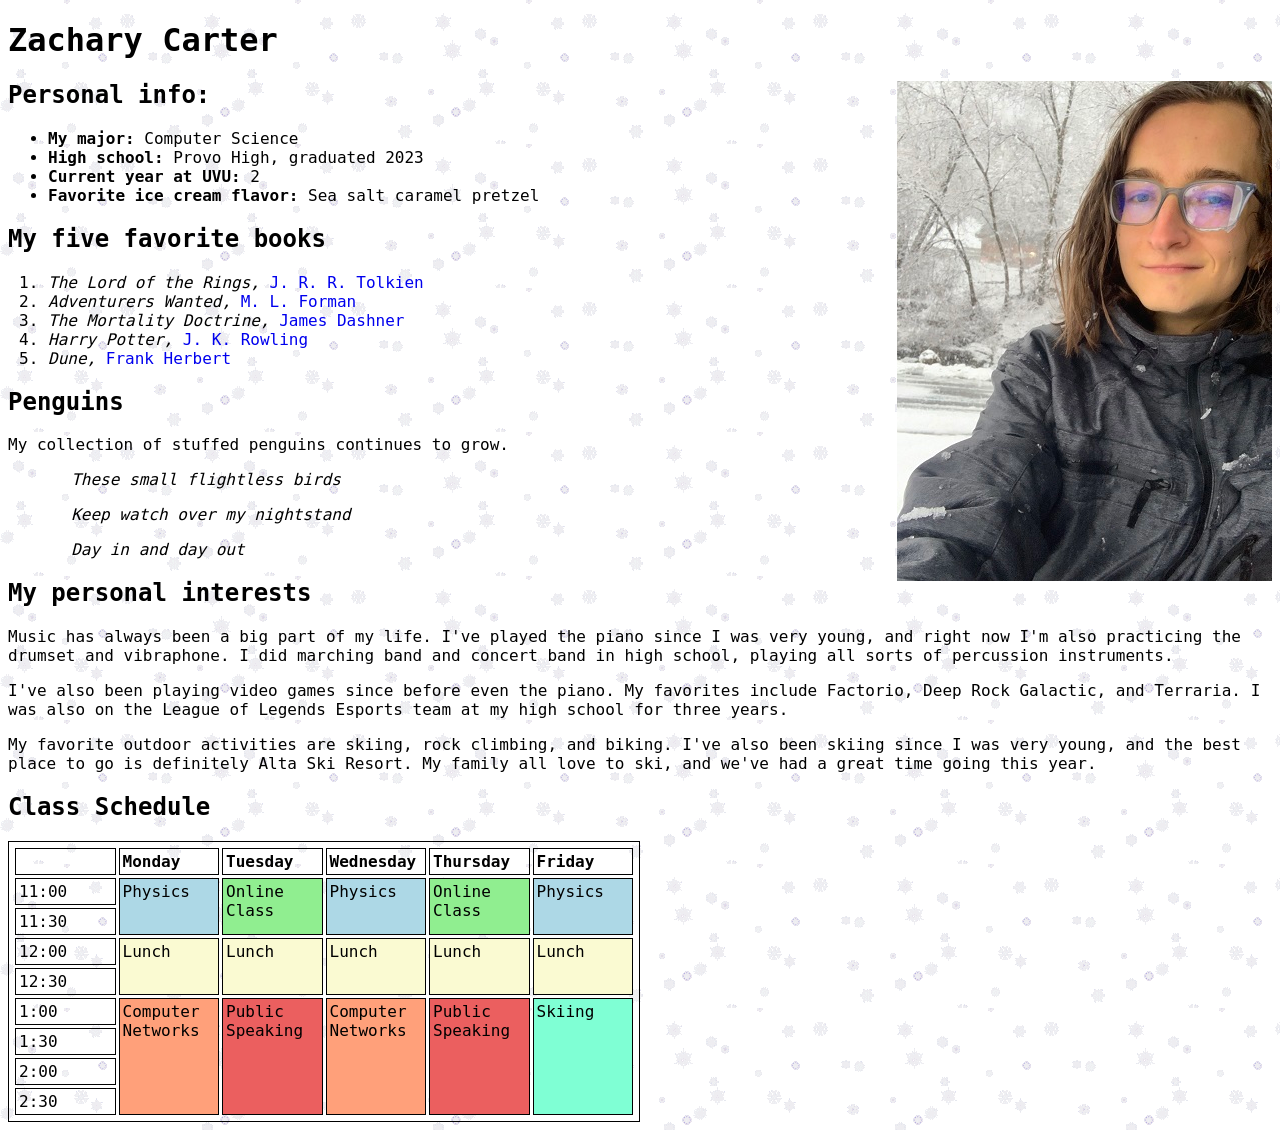
<file: 2550 web dev 1/proj1 about me/index.html>
<!DOCTYPE html>
<!--
 
Project:  Project1-About Me
Name: Zachary Carter
Submitted: 1/15/25
 
I declare that the following source code was written by me, or provided
by the instructor for this project. I understand that copying source
code from any other source, providing source code to another student, 
or leaving my code on a public web site constitutes cheating.
I acknowledge that  If I am found in violation of this policy this may result
in a zero grade, a permanent record on file and possibly immediate failure of the class.
 
-->
<html lang="en">
<head>
    <title>About Zachary Carter</title>
    <link rel="stylesheet" href="style.css">
</head>

<body>
    <header>
        <h1>Zachary Carter</h1>
        <img src="selfie.jpeg" alt="Picture of me" class="right">
    </header>

    <main>
        <h2>Personal info:</h2>
        <ul>
            <li><b>My major:</b> Computer Science</li>
            <li><b>High school:</b> Provo High, graduated 2023</li>
            <li><b>Current year at UVU:</b> 2</li>
            <li><b>Favorite ice cream flavor:</b> Sea salt caramel pretzel</li>
        </ul>

        <h2>My five favorite books</h2>
        <ol>
            <li><cite>The Lord of the Rings, </cite>
                <a href="https://www.tolkienestate.com">J. R. R. Tolkien</a></li>
            <li><cite>Adventurers Wanted, </cite>
                <a href="https://shadowmountain.com/author-book/m-l-forman/">M. L. Forman</a></li>
            <li><cite>The Mortality Doctrine, </cite>
                <a href="https://www.jamesdashner.com/">James Dashner</a></li>
            <li><cite>Harry Potter, </cite>
                <a href="https://www.jkrowling.com">J. K. Rowling</a></li>
            <li><cite>Dune, </cite>
                <a href="https://en.wikipedia.org/wiki/Frank_Herbert">Frank Herbert</a></li>
        </ol>

        <h2>Penguins</h2>
        <p>My collection of stuffed penguins continues to grow.</p>
        <div class="center">
        <p><i>These small flightless birds</i></p>
        <p><i>Keep watch over my nightstand</i></p>
        <p><i>Day in and day out</i></p>
        </div>

        <h2>My personal interests</h2>
        <p>
            Music has always been a big part of my life. I've played the piano since I was
            very young, and right now I'm also practicing the drumset and vibraphone. I did
            marching band and concert band in high school, playing all sorts of percussion instruments.
        </p>
        <p>
            I've also been playing video games since before even the piano. My favorites include
            Factorio, Deep Rock Galactic, and Terraria. I was also on the League of Legends
            Esports team at my high school for three years.
        </p>
        <p>
            My favorite outdoor activities are skiing, rock climbing, and biking. I've also
            been skiing since I was very young, and the best place to go is definitely Alta Ski
            Resort. My family all love to ski, and we've had a great time going this year.
        </p>

        <h2>Class Schedule</h2>
        <table>
            <tr>
                <th></th>
                <th>Monday</th>
                <th>Tuesday</th>
                <th>Wednesday</th>
                <th>Thursday</th>
                <th>Friday</th>
            </tr>
            <tr>
                <td>11:00</td>
                <td rowspan="2" class="physics">Physics</td>
                <td rowspan="2" class="online">Online Class</td>
                <td rowspan="2" class="physics">Physics</td>
                <td rowspan="2" class="online">Online Class</td>
                <td rowspan="2" class="physics">Physics</td>
            </tr>
            <tr>
                <td>11:30</td>
            </tr>
            <tr>
                <td>12:00</td>
                <td rowspan="2" class="lunch">Lunch</td>
                <td rowspan="2" class="lunch">Lunch</td>
                <td rowspan="2" class="lunch">Lunch</td>
                <td rowspan="2" class="lunch">Lunch</td>
                <td rowspan="2" class="lunch">Lunch</td>
            </tr>
            <tr>
                <td>12:30</td>
            </tr>
            <tr>
                <td>1:00</td>
                <td rowspan="4" class="networks">Computer Networks</td>
                <td rowspan="4" class="speaking">Public Speaking</td>
                <td rowspan="4" class="networks">Computer Networks</td>
                <td rowspan="4" class="speaking">Public Speaking</td>
                <td rowspan="4" class="skiing">Skiing</td>
            </tr>
            <tr>
                <td>1:30</td>
            </tr>
            <tr>
                <td>2:00</td>
            </tr>
            <tr>
                <td>2:30</td>
            </tr>
        </table>
    </main>
</body>

</html>
</file>
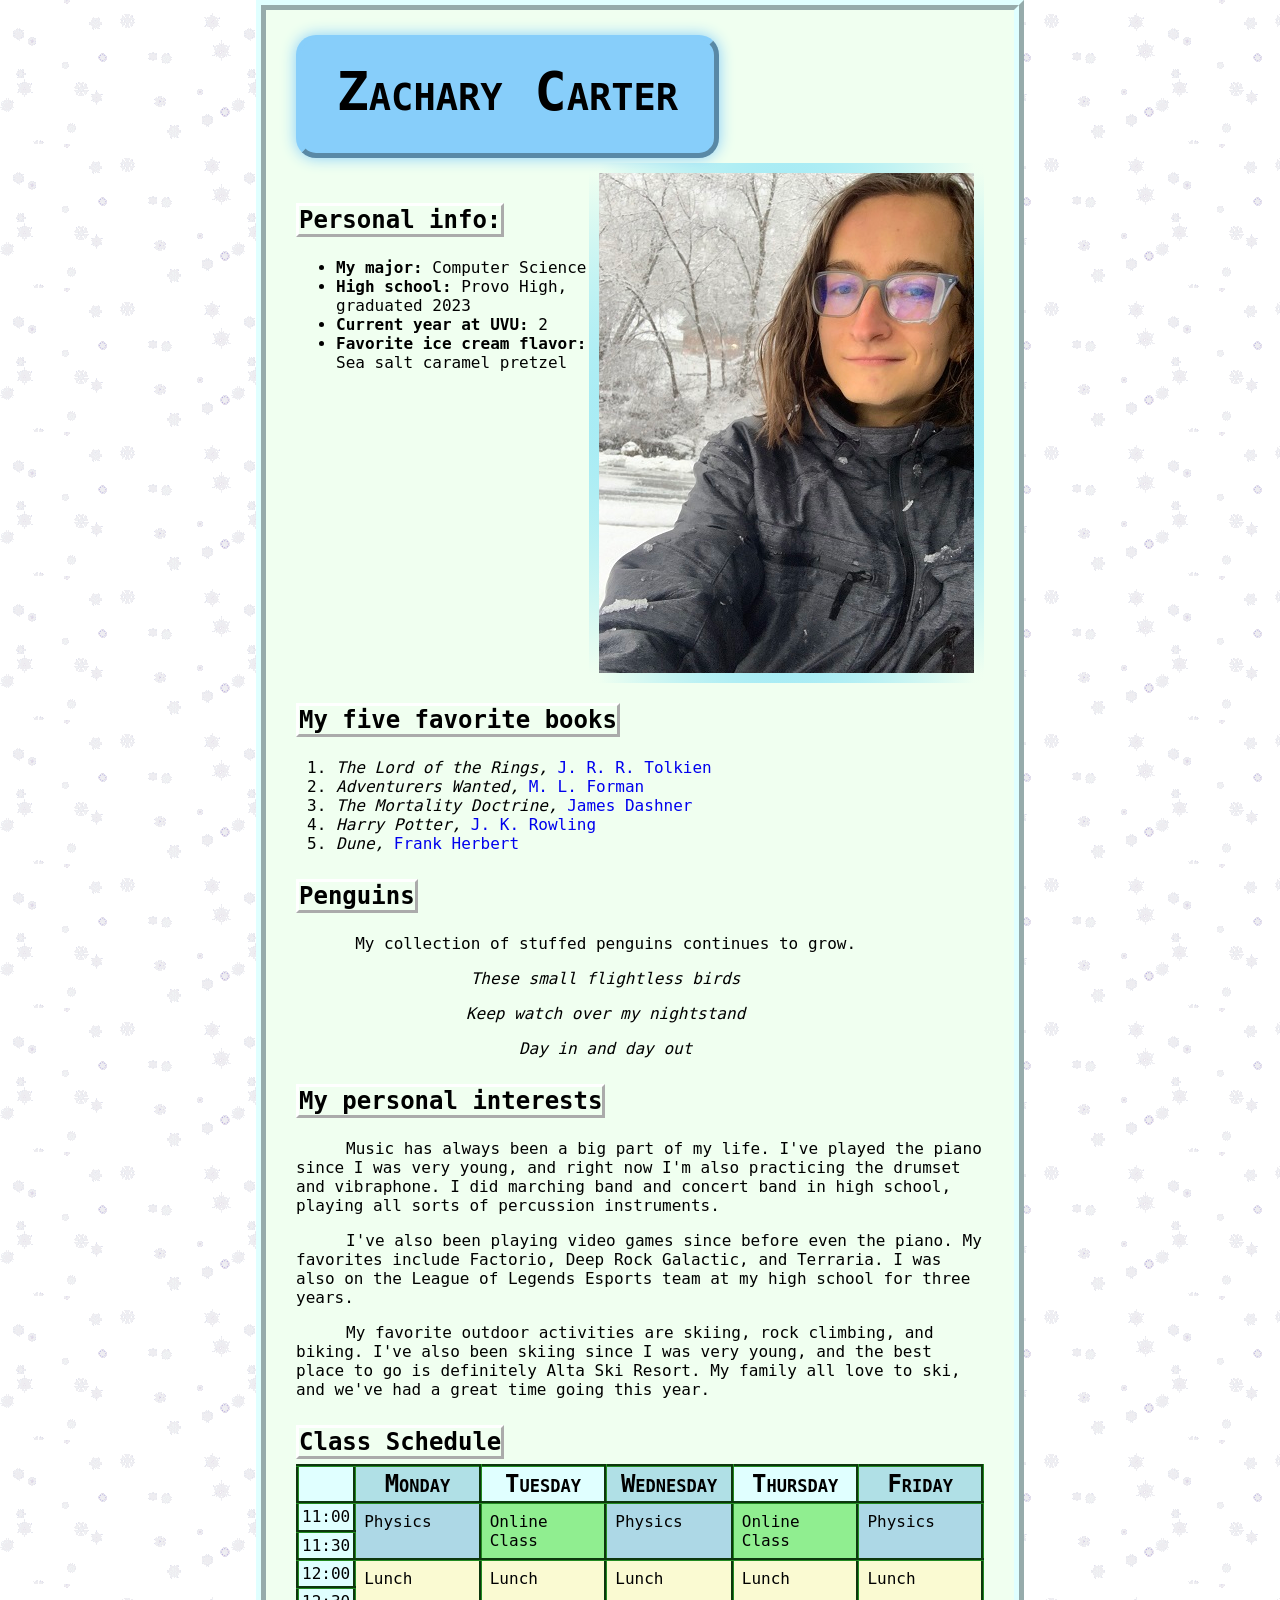
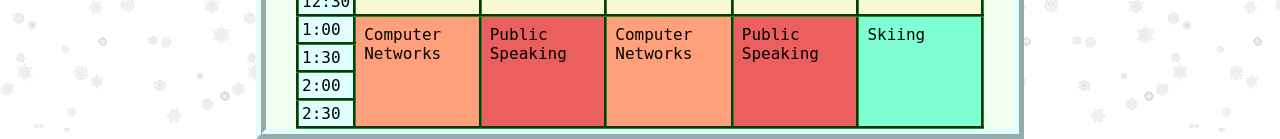
<file: 2550 web dev 1/proj2 about me CSS/index.html>
<!DOCTYPE html>
<!--
 
Project:  Project2-About Me CSS
Name: Zachary Carter
Submitted: 1/29/25
 
I declare that the following source code was written by me, or provided
by the instructor for this project. I understand that copying source
code from any other source, providing source code to another student, 
or leaving my code on a public web site constitutes cheating.
I acknowledge that  If I am found in violation of this policy this may result
in a zero grade, a permanent record on file and possibly immediate failure of the class.
 
-->
<html lang="en">
<head>
    <title>About Zachary Carter</title>
    <link rel="stylesheet" href="css/style.css">
</head>

<body>
    <div class="main-background">
    <header>
        <h1>Zachary Carter</h1>
        <img src="images/selfie.jpeg" alt="Picture of me" class="right">
    </header>

    <main>
        <h2>Personal info:</h2>
        <ul>
            <li><b>My major:</b> Computer Science</li>
            <li><b>High school:</b> Provo High, graduated 2023</li>
            <li><b>Current year at UVU:</b> 2</li>
            <li><b>Favorite ice cream flavor:</b> Sea salt caramel pretzel</li>
        </ul>

        <h2>My five favorite books</h2>
        <ol>
            <li><cite>The Lord of the Rings, </cite>
                <a href="https://www.tolkienestate.com">J. R. R. Tolkien</a></li>
            <li><cite>Adventurers Wanted, </cite>
                <a href="https://shadowmountain.com/author-book/m-l-forman/">M. L. Forman</a></li>
            <li><cite>The Mortality Doctrine, </cite>
                <a href="https://www.jamesdashner.com/">James Dashner</a></li>
            <li><cite>Harry Potter, </cite>
                <a href="https://www.jkrowling.com">J. K. Rowling</a></li>
            <li><cite>Dune, </cite>
                <a href="https://en.wikipedia.org/wiki/Frank_Herbert">Frank Herbert</a></li>
        </ol>

        <h2>Penguins</h2>
        <div class="center">
        <p>My collection of stuffed penguins continues to grow.</p>
        <p><i>These small flightless birds</i></p>
        <p><i>Keep watch over my nightstand</i></p>
        <p><i>Day in and day out</i></p>
        </div>

        <h2>My personal interests</h2>
        <div class="interests">
        <p>
            Music has always been a big part of my life. I've played the piano since I was
            very young, and right now I'm also practicing the drumset and vibraphone. I did
            marching band and concert band in high school, playing all sorts of percussion instruments.
        </p>
        <p>
            I've also been playing video games since before even the piano. My favorites include
            Factorio, Deep Rock Galactic, and Terraria. I was also on the League of Legends
            Esports team at my high school for three years.
        </p>
        <p>
            My favorite outdoor activities are skiing, rock climbing, and biking. I've also
            been skiing since I was very young, and the best place to go is definitely Alta Ski
            Resort. My family all love to ski, and we've had a great time going this year.
        </p>
        </div>

        <h2>Class Schedule</h2>
        <table>
            <tr>
                <th></th>
                <th>Monday</th>
                <th>Tuesday</th>
                <th>Wednesday</th>
                <th>Thursday</th>
                <th>Friday</th>
            </tr>
            <tr>
                <td>11:00</td>
                <td rowspan="2" class="physics">Physics</td>
                <td rowspan="2" class="online">Online Class</td>
                <td rowspan="2" class="physics">Physics</td>
                <td rowspan="2" class="online">Online Class</td>
                <td rowspan="2" class="physics">Physics</td>
            </tr>
            <tr>
                <td>11:30</td>
            </tr>
            <tr>
                <td>12:00</td>
                <td rowspan="2" class="lunch">Lunch</td>
                <td rowspan="2" class="lunch">Lunch</td>
                <td rowspan="2" class="lunch">Lunch</td>
                <td rowspan="2" class="lunch">Lunch</td>
                <td rowspan="2" class="lunch">Lunch</td>
            </tr>
            <tr>
                <td>12:30</td>
            </tr>
            <tr>
                <td>1:00</td>
                <td rowspan="4" class="networks">Computer Networks</td>
                <td rowspan="4" class="speaking">Public Speaking</td>
                <td rowspan="4" class="networks">Computer Networks</td>
                <td rowspan="4" class="speaking">Public Speaking</td>
                <td rowspan="4" class="skiing">Skiing</td>
            </tr>
            <tr>
                <td>1:30</td>
            </tr>
            <tr>
                <td>2:00</td>
            </tr>
            <tr>
                <td>2:30</td>
            </tr>
        </table>
    </main>
    </div>
</body>

</html>
</file>
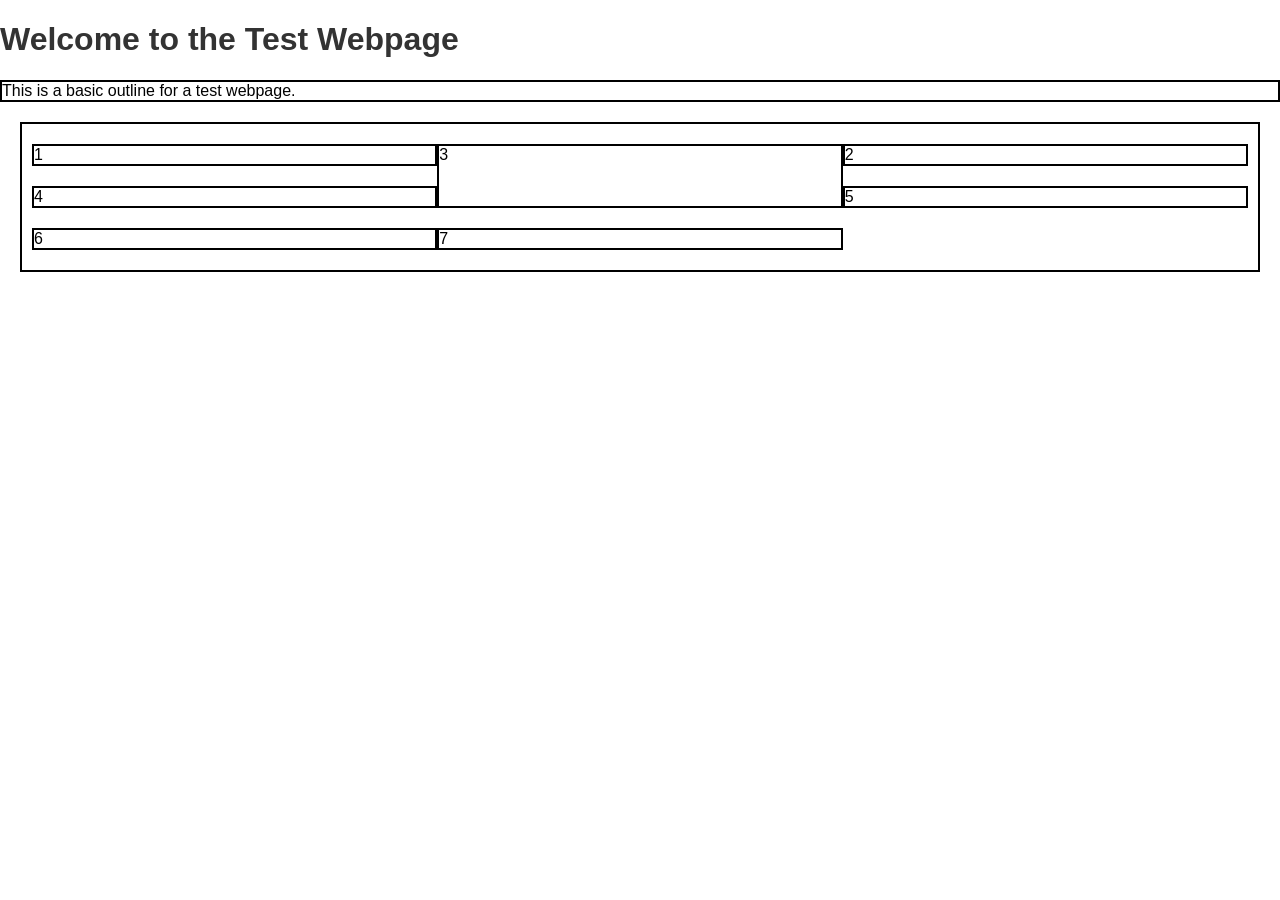
<file: 2550 web dev 1/test.html>
<!DOCTYPE html>
<html lang="en">
<head>
    <meta charset="UTF-8">
    <meta name="viewport" content="width=device-width, initial-scale=1.0">
    <style>
        body {
            font-family: Arial, sans-serif;
            margin: 0;
            padding: 0;
        }
        h1 {
            color: #333;
        }
        p {
            margin: 10px 0;
            border: 2px solid black;
        }
        div {
            margin: 20px;
            padding: 10px;
        }
    </style>
    <title>Test Webpage</title>
</head>
<body>
    <h1>Welcome to the Test Webpage</h1>
    <p>This is a basic outline for a test webpage.</p>
    <div style="display: grid; grid-template-columns: auto auto auto; border: 2px solid black">
        <p>1</p>
        <p>2</p>
        <p style="grid-column: 2 / 3; grid-row: 1 / 3;">3</p>
        <p>4</p>
        <p>5</p>
        <p>6</p>
        <p>7</p>
    </div>
</body>
</html>
</file>
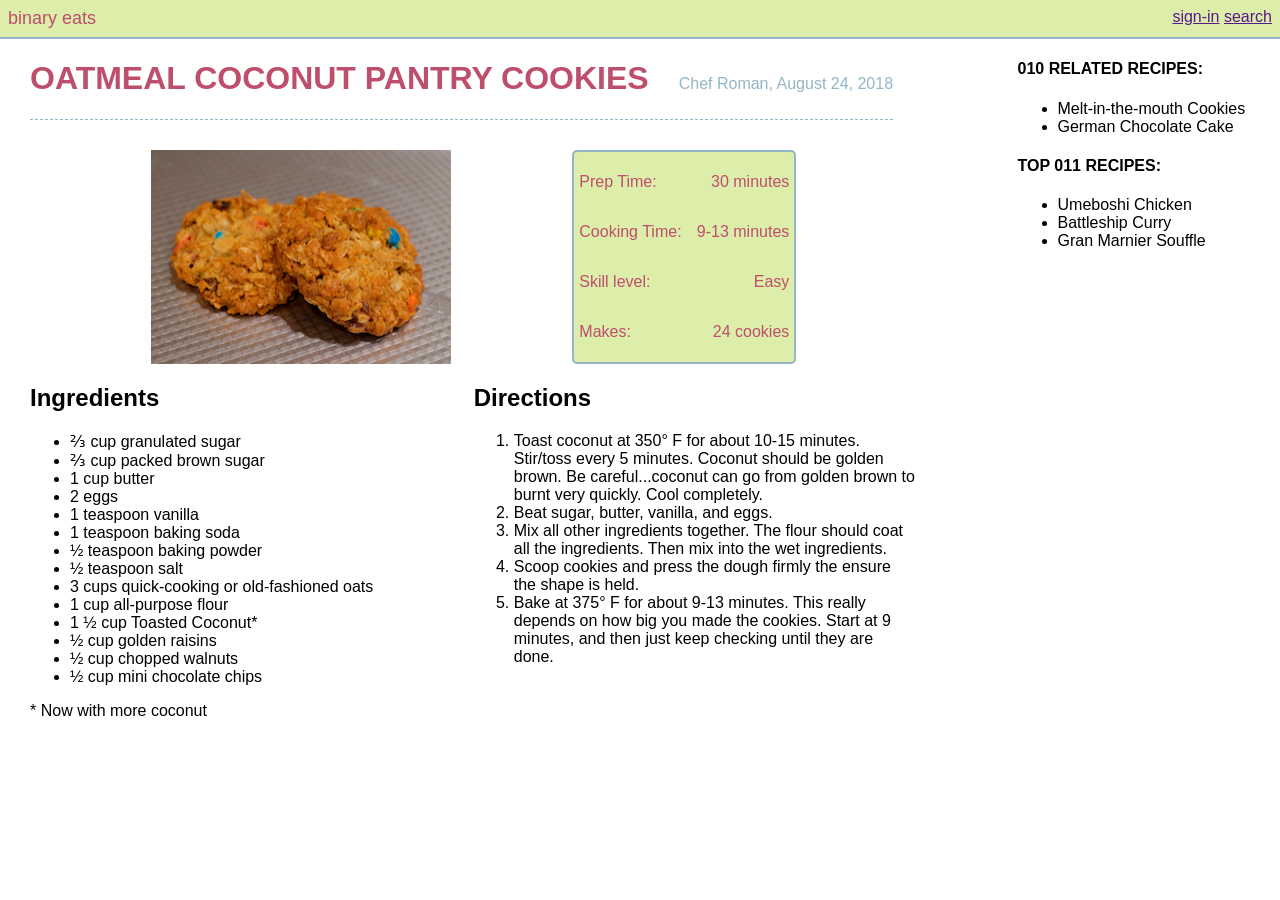
<file: 2550 web dev 1/midterm lab/oatmeal_cookies.html>
<!DOCTYPE html>
<html lang="en">
   <head>
      <meta charset="UTF-8">
      <title>binary eats - Oatmeal Coconut Pantry Cookies</title>
      <link href="styles.css" rel="stylesheet">
   </head>

   <body>
      <header>
         <div class="logo">binary eats</div>
         <div>
            <a href="">sign-in</a>
            <a href="">search</a>
         </div>
      </header>
      <div class="content">
         <div class="main-content">
            <div class="title">
               <h1>OATMEAL COCONUT PANTRY COOKIES</h1>
               <p>Chef Roman, August 24, 2018</p>
            </div>
            <div class="summary">
               <img src="oatmealCookie_small.jpg" alt="Photo of two of the world's best oatmeal cookies">
               <div>
                  <div>
                     <p>Prep Time:</p>
                     <p>30 minutes</p>
                  </div>
                  <div>
                     <p>Cooking Time:</p>
                     <p>9-13 minutes</p>
                  </div>
                  <div>
                     <p>Skill level:</p>
                     <p>Easy</p>
                  </div>
                  <div>
                     <p>Makes:</p>
                     <p>24 cookies</p>
                  </div>
               </div>
            </div>
            <div class="ingredients">
               <h2>Ingredients</h2>
                  <ul>
                  <li>⅔ cup granulated sugar</li>
                  <li>⅔ cup packed brown sugar</li>
                  <li>1 cup butter</li>
                  <li>2 eggs</li>
                  <li>1 teaspoon vanilla</li>
                  <li>1 teaspoon baking soda</li>
                  <li>½ teaspoon baking powder</li>
                  <li>½ teaspoon salt</li>
                  <li>3 cups quick-cooking or old-fashioned oats</li>
                  <li>1 cup all-purpose flour</li>
                  <li>1 ½ cup Toasted Coconut*</li>
                  <li>½ cup golden raisins</li>
                  <li>½ cup chopped walnuts</li>
                  <li>½ cup mini chocolate chips</li>
               </ul>
               <p>* Now with more coconut</p>
            </div>
            <div class="directions">
               <h2>Directions</h2>
               <ol>
                  <li>Toast coconut at 350° F for about 10-15 minutes. Stir/toss every 5 minutes. Coconut should be golden brown. Be careful...coconut can go from golden brown to burnt very quickly. Cool completely.</li>
                  <li>Beat sugar, butter, vanilla, and eggs.</li>
                  <li>Mix all other ingredients together. The flour should coat all the ingredients. Then mix into the wet ingredients.</li>
                  <li>Scoop cookies and press the dough firmly the ensure the shape is held.</li>
                  <li>Bake at 375° F for about 9-13 minutes. This really depends on how big you made the cookies. Start at 9 minutes, and then just keep checking until they are done.</li>
               </ol>
            </div>
         </div>
         <div class="related-content">
            <div>
               <h4>010 RELATED RECIPES:</h4>
               <ul>
                  <li>Melt-in-the-mouth Cookies</li>
                  <li>German Chocolate Cake</li>
               </ul>
            </div>
            <div>
               <h4>TOP 011 RECIPES:</h4>
               <ul>
                  <li>Umeboshi Chicken</li>
                  <li>Battleship Curry</li>
                  <li>Gran Marnier Souffle</li>
               </ul>
            </div>
         </div>
      </div>
   </body>
</html>
</file>
<file: 2550 web dev 1/proj1 about me/style.css>
body {
    box-sizing: border-box;
    background-image: url('snowing.gif');
    font-family: "DejaVu Sans Mono", monospace;
}

table, th, td {
    border: 1px solid black;
    border-spacing: 3px;
    padding: 3px;
    text-align: left;
    vertical-align: top;
    table-layout: fixed;
    width: 50%;
}

.physics {
    background-color: lightblue;
}

.online {
    background-color: lightgreen;
}

.lunch {
    background-color: lightgoldenrodyellow;
}

.networks {
    background-color: lightsalmon;
}

.speaking {
    background-color: rgb(235, 95, 95);
}

.skiing {
    background-color: aquamarine;
}

.right {
    float: right;
}

.center {
    margin: auto;
    width: 90%;
}

a:link {
    text-decoration: none;
}

a:visited {
    text-decoration: none;
}

a:hover {
    text-decoration: underline;
}

a:active {
    text-decoration: underline;
}
</file>
<file: 2550 web dev 1/proj2 about me CSS/css/style.css>
body {
    box-sizing: border-box;
    background-image: url('../images/snowing.gif');
    background-clip: padding-box;
    font-family: "DejaVu Sans Mono", monospace;
    font-size: 12pt;
    margin: 0% 20%;
}

table, th, td {
    border: 3px outset forestgreen;
    border-collapse: collapse;
    border-spacing: 0px;
    padding: 3px;
    text-align: left;
    vertical-align: top;
    table-layout: fixed;
}

th {
    width: 120px;
    text-align: center;
    font-size: 18pt;
    font-variant: small-caps;
}

th:nth-child(even) {
    background-color: powderblue;
}

th:nth-child(odd) {
    background-color: lightcyan;
}

th:nth-child(1){
    width: auto;
    border: 0px;
    
}

td:nth-child(1) {
    background-color: lightcyan;
}

td:nth-child(n+2) {
    padding: 8px;
}

img {
    float: right;
    display: inline;
    margin: 10px 0px;
    border-width: 10px;
    border-style: solid;
    border-image: radial-gradient(deepskyblue, honeydew) 1;
}

header {
    margin-bottom: 40px;
}

h1 {
    background-color: lightskyblue;
    box-shadow: 0 0 15px lightskyblue;
    border-radius: 20px;
    border: 5px outset lightskyblue;
    top: 15px;
    position: relative;
    width: 60%;
    display: inline-block;
    text-align: center;
    font-variant: small-caps;
    font-size: 40pt;
    padding-top: 20px;
    padding-bottom: 30px;
    margin: 10px 0px;
}

h2 {
    border: 3px outset white;
    display: inline-block;
    margin-top: 10px;
    margin-bottom: 5px;
}

.main-background {
    background-color: honeydew;
    border: 10px ridge lightcyan;
    padding: 0px 30px;
}

.interests {
    text-indent: 50px;
}

.physics {
    background-color: lightblue;
}

.online {
    background-color: lightgreen;
}

.lunch {
    background-color: lightgoldenrodyellow;
}

.networks {
    background-color: lightsalmon;
}

.speaking {
    background-color: rgb(235, 95, 95);
}

.skiing {
    background-color: aquamarine;
}

.center {
    text-align: center;
    width: 90%;
}

a:link {
    text-decoration: none;
}

a:visited {
    text-decoration: none;
}

a:hover {
    text-decoration: underline;
}

a:active {
    text-decoration: underline;
}
</file>
<file: 2550 web dev 1/midterm lab/styles.css>
/* Add your styles here */

/* Given CSS rules below */
body {
   margin: 0;
   font-family: Helvetica, sans-serif;
}

header {
   display: flex;
   justify-content: space-between;
   border-bottom: 2px solid #93B5C6;
   background-color: #DDEDAA;
   padding: 8px;
}

.logo {
   color: #BD4F6C;
   font-size: 18px;
}

.content {
   display: flex;
   flex-wrap: wrap;
   margin-left: 30px;
}

.title {
   display: flex;
   align-items: baseline;
   border-bottom: 1px dashed #93B5C6;
}

.title h1 {
   color: #BD4F6C;
}

.title p {
   color: #93B5C6;
   margin-left: 30px;
}

.summary {
   display: flex;
   justify-content: space-evenly;
   flex-grow: 1;
   flex-basis: 100%;
   margin-top: 30px;
}

.summary > div {
   background-color: #DDEDAA;
   border: 2px solid #93B5C6;
   border-radius: 5px;
   color: #BD4F6C;
   padding: 5px;
   width: 210px;
}

.summary > div > div {
   display: flex;
   justify-content: space-between;
}

.main-content {
   display: flex;
   flex-wrap: wrap;
   flex-grow: 1;
   flex-basis: 70%;
}

.related-content {
   flex-grow: 1;
   flex-basis: 20%;
   margin-left: 100px;
}

.ingredients {
   flex-grow: 1;
   flex-basis: 45%;
}

.directions {
   flex-grow: 1;
   flex-basis: 45%;
}
</file>
